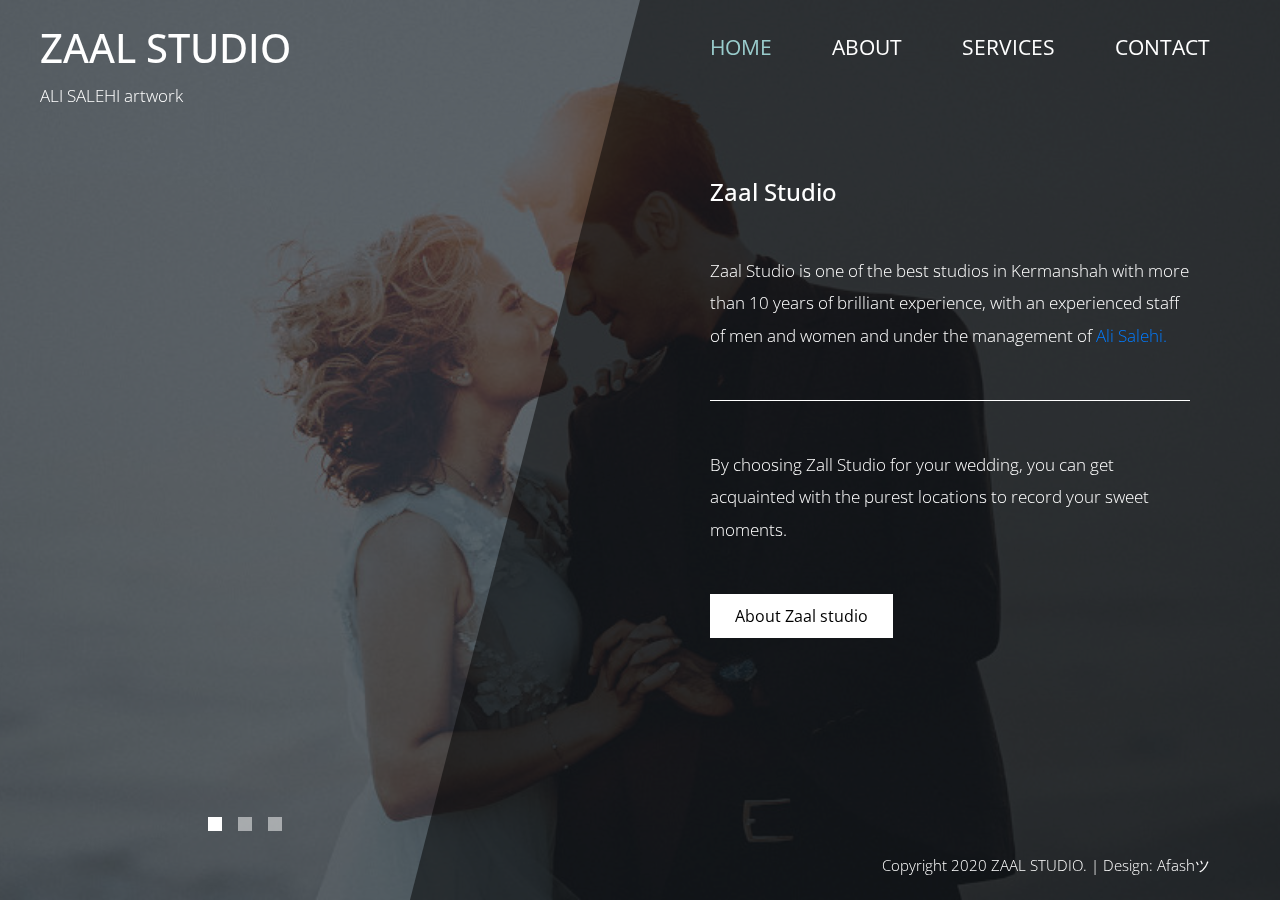
<file: index.html>
<!DOCTYPE html>
<html lang="en">

<head>
    <meta charset="UTF-8">
    <meta name="author" content="Afash">
    <meta name="viewport" content="width=device-width, initial-scale=1.0">
    <meta http-equiv="X-UA-Compatible" content="ie=edge">
    <title>ZAAL studio</title>
    <link href="https://fonts.googleapis.com/css?family=Open+Sans:300,400" rel="stylesheet" /> <!-- https://fonts.google.com/ -->
    <link href="css/bootstrap.min.css" rel="stylesheet" /> <!-- https://getbootstrap.com/ -->
    <link href="fontawesome/css/all.min.css" rel="stylesheet" /> <!-- https://fontawesome.com/ -->
    <link href="css/templatemo-diagoona.css" rel="stylesheet" />
<!--

Template by Afash

https://afash.ir/

-->
</head>

<body>
    <div class="tm-container">        
        <div>
            <div class="tm-row pt-4">
                <div class="tm-col-left">
                    <div class="tm-site-header media">
                        <!-- <i class="fas fa-umbrella-beach fa-3x mt-1 tm-logo"></i> -->
                        <div class="media-body">
                            <h1 class="tm-sitename text-uppercase">ZAAL STUDIO</h1>
                            <p class="tm-slogon">ALI SALEHI artwork</p>
                        </div>        
                    </div>
                </div>
                <div class="tm-col-right">
                    <nav class="navbar navbar-expand-lg" id="tm-main-nav">
                        <button class="navbar-toggler toggler-example mr-0 ml-auto" type="button" 
                            data-toggle="collapse" data-target="#navbar-nav" 
                            aria-controls="navbar-nav" aria-expanded="false" aria-label="Toggle navigation">
                            <span><i class="fas fa-bars"></i></span>
                        </button>
                        <div class="collapse navbar-collapse tm-nav" id="navbar-nav">
                            <ul class="navbar-nav text-uppercase">
                                <li class="nav-item active">
                                    <a class="nav-link tm-nav-link" href="#">Home <span class="sr-only">(current)</span></a>
                                </li>
                                <li class="nav-item">
                                    <a class="nav-link tm-nav-link" href="about.html">About</a>
                                </li>
                                <li class="nav-item">
                                    <a class="nav-link tm-nav-link" href="services.html">Services</a>
                                </li>                            
                                <li class="nav-item">
                                    <a class="nav-link tm-nav-link" href="contact.html">Contact</a>
                                </li>
                            </ul>                            
                        </div>                        
                    </nav>
                </div>
            </div>
            
            <div class="tm-row">
                <div class="tm-col-left"></div>
                <main class="tm-col-right">
                    <section class="tm-content">
                        <h2 class="mb-5 tm-content-title">Zaal Studio</h2>
                        <p class="mb-5">Zaal Studio is one of the best studios in Kermanshah with more than 10 years of brilliant experience, with an experienced staff of men and women and under the management of <a target="_blank" href="https://instagram.com/thealisalehi/">Ali Salehi.</a></p>
                        <hr class="mb-5">
                        <p class="mb-5">By choosing Zall Studio for your wedding, you can get acquainted with the purest locations to record your sweet moments.</p>                        
                        <a href="about.html" class="btn btn-primary">About Zaal studio</a>
                    </section>
                </main>
            </div>
        </div>        

        <div class="tm-row">
            <div class="tm-col-left text-center">            
                <ul class="tm-bg-controls-wrapper">
                    <li class="tm-bg-control active" data-id="0"></li>
                    <li class="tm-bg-control" data-id="1"></li>
                    <li class="tm-bg-control" data-id="2"></li>
                </ul>            
            </div>        
            <div class="tm-col-right tm-col-footer">
                <footer class="tm-site-footer text-right">
                    <p class="mb-0">Copyright 2020 ZAAL STUDIO. 
                    
                    | Design: <a rel="nofollow" target="_blank" href="https://afash.ir/" class="tm-text-link">Afash‌‌ツ</a></p>
                </footer>
            </div>  
        </div>

        <!-- Diagonal background design -->
        <div class="tm-bg">
            <div class="tm-bg-left"></div>
            <div class="tm-bg-right"></div>
        </div>
    </div>

    <script src="js/jquery-3.4.1.min.js"></script>
    <script src="js/bootstrap.min.js"></script>
    <script src="js/jquery.backstretch.min.js"></script>
    <script src="js/templatemo-script.js"></script>
</body>
</html>
</file>
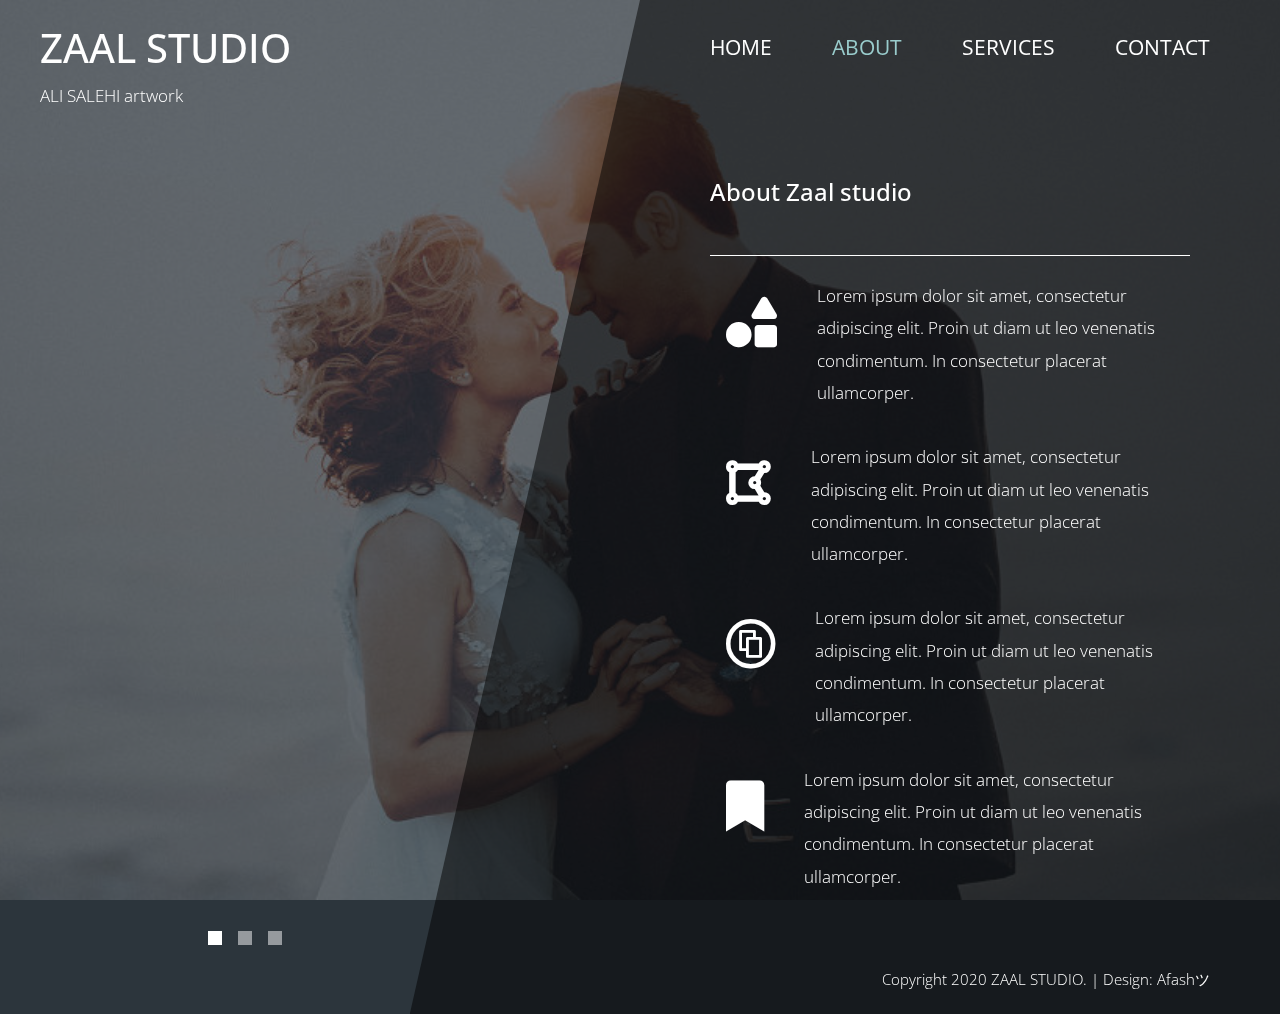
<file: about.html>
<!DOCTYPE html>
<html lang="en">

<head>
    <meta charset="UTF-8">
    <meta name="author" content="Afash">
    <meta name="viewport" content="width=device-width, initial-scale=1.0">
    <meta http-equiv="X-UA-Compatible" content="ie=edge">
    <title>About Zaal studio</title>
    <link href="https://fonts.googleapis.com/css?family=Open+Sans:300,400" rel="stylesheet" /> <!-- https://fonts.google.com/ -->
    <link href="css/bootstrap.min.css" rel="stylesheet" /> <!-- https://getbootstrap.com/ -->
    <link href="fontawesome/css/all.min.css" rel="stylesheet" /> <!-- https://fontawesome.com/ -->
    <link href="css/templatemo-diagoona.css" rel="stylesheet" />
<!--

Template by Afash

https://afash.ir/

-->
</head>

<body>
    <div class="tm-container">        
        <div>
            <div class="tm-row pt-4">
                <div class="tm-col-left">
                    <div class="tm-site-header media">
                        <!-- <i class="fas fa-umbrella-beach fa-3x mt-1 tm-logo"></i> -->
                        <div class="media-body">
                            <h1 class="tm-sitename text-uppercase">ZAAL STUDIO</h1>
                            <p class="tm-slogon">ALI SALEHI artwork</p>
                        </div>        
                    </div>
                </div>
                <div class="tm-col-right">
                    <nav class="navbar navbar-expand-lg" id="tm-main-nav">
                        <button class="navbar-toggler toggler-example mr-0 ml-auto" type="button" 
                            data-toggle="collapse" data-target="#navbar-nav" 
                            aria-controls="navbar-nav" aria-expanded="false" aria-label="Toggle navigation">
                            <span><i class="fas fa-bars"></i></span>
                        </button>
                        <div class="collapse navbar-collapse tm-nav" id="navbar-nav">
                            <ul class="navbar-nav text-uppercase">
                                <li class="nav-item">
                                    <a class="nav-link tm-nav-link" href="index.html">Home</a>
                                </li>
                                <li class="nav-item active">
                                    <a class="nav-link tm-nav-link" href="about.html">About <span class="sr-only">(current)</span></a>
                                </li>
                                <li class="nav-item">
                                    <a class="nav-link tm-nav-link" href="services.html">Services</a>
                                </li>                            
                                <li class="nav-item">
                                    <a class="nav-link tm-nav-link" href="contact.html">Contact</a>
                                </li>
                            </ul>                            
                        </div>                        
                    </nav>
                </div>
            </div>
            
            <div class="tm-row">
                <div class="tm-col-left"></div>
                <main class="tm-col-right">
                    <section class="tm-content tm-about">
                        <h2 class="mb-5 tm-content-title">About Zaal studio</h2>
                        <hr class="mb-4">
                        <div class="media my-3">
                            <i class="fas fa-shapes fa-3x p-3 mr-4"></i>
                            <div class="media-body">
                                <p> Lorem ipsum dolor sit amet, consectetur adipiscing elit. Proin ut diam ut leo venenatis condimentum. In consectetur placerat ullamcorper.</p>
                            </div> 
                        </div>
                        <div class="media my-3">
                            <i class="fas fa-draw-polygon fa-3x p-3 mr-4"></i>
                            <div class="media-body">
                                <p> Lorem ipsum dolor sit amet, consectetur adipiscing elit. Proin ut diam ut leo venenatis condimentum. In consectetur placerat ullamcorper.</p>
                            </div> 
                        </div>
                        <div class="media my-3">
                            <i class="fab fa-creative-commons-share fa-3x p-3 mr-4"></i>
                            <div class="media-body">
                                <p> Lorem ipsum dolor sit amet, consectetur adipiscing elit. Proin ut diam ut leo venenatis condimentum. In consectetur placerat ullamcorper.</p>
                            </div> 
                        </div>
                        <div class="media my-3">
                            <i class="fas fa-bookmark fa-3x p-3 mr-4"></i>
                            <div class="media-body">
                                <p> Lorem ipsum dolor sit amet, consectetur adipiscing elit. Proin ut diam ut leo venenatis condimentum. In consectetur placerat ullamcorper.</p>
                            </div> 
                        </div>                        
                    </section>
                </main>
            </div>
        </div>        

        <div class="tm-row">
            <div class="tm-col-left text-center">            
                <ul class="tm-bg-controls-wrapper">
                    <li class="tm-bg-control active" data-id="0"></li>
                    <li class="tm-bg-control" data-id="1"></li>
                    <li class="tm-bg-control" data-id="2"></li>
                </ul>            
            </div>        
            <div class="tm-col-right tm-col-footer">
                <footer class="tm-site-footer text-right">
                    <p class="mb-0">Copyright 2020 ZAAL STUDIO. 
                    
                        | Design: <a rel="nofollow" target="_blank" href="https://afash.ir/" class="tm-text-link">Afash‌‌ツ</a></p>
                </footer>
            </div>   
        </div>        

        <!-- Diagonal background design -->
        <div class="tm-bg">
            <div class="tm-bg-left"></div>
            <div class="tm-bg-right"></div>
        </div>
    </div>

    <script src="js/jquery-3.4.1.min.js"></script>
    <script src="js/bootstrap.min.js"></script>
    <script src="js/jquery.backstretch.min.js"></script>
    <script src="js/templatemo-script.js"></script>
</body>
</html>
</file>
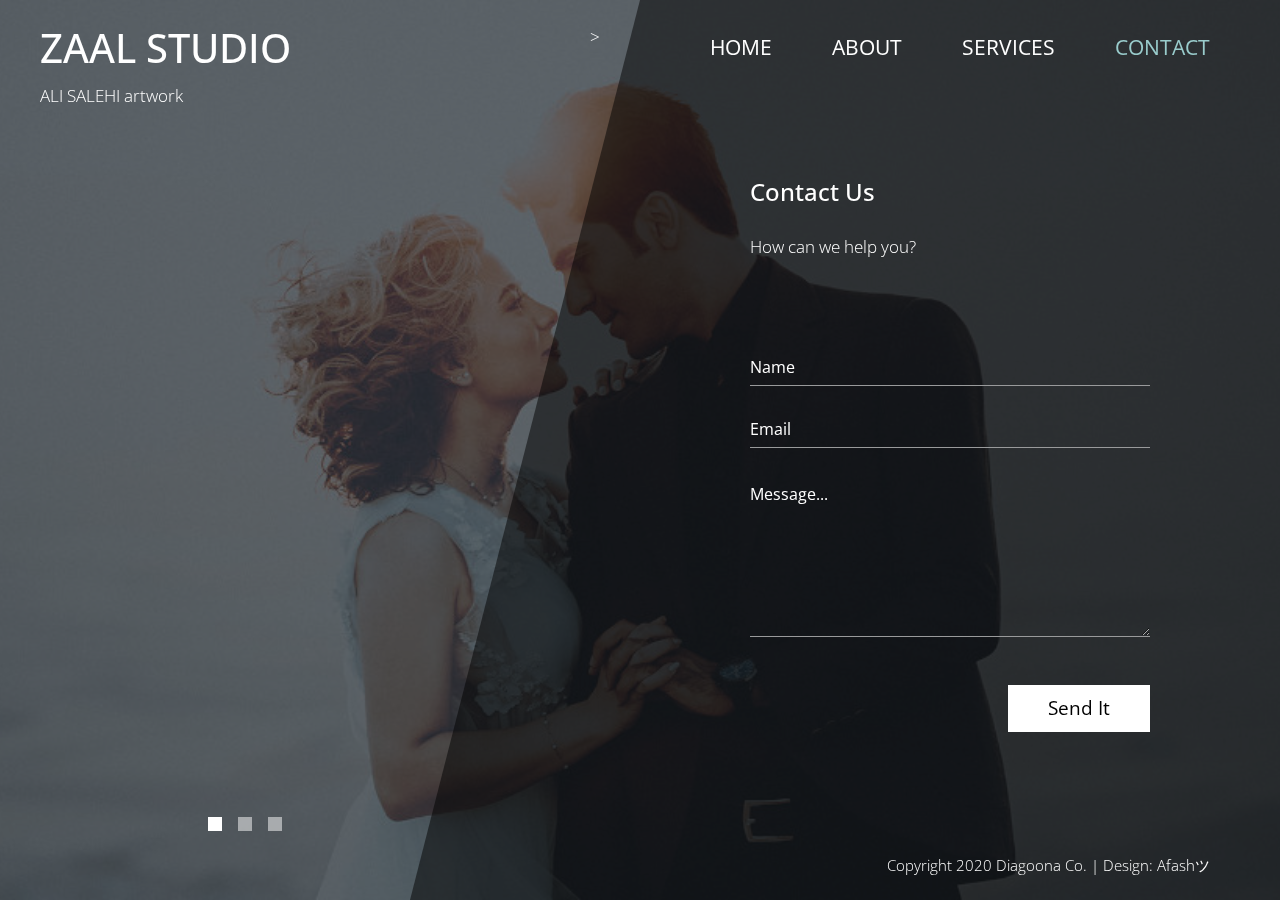
<file: contact.html>
<!DOCTYPE html>
<html lang="en">

<head>
    <meta charset="UTF-8">
    <meta name="viewport" content="width=device-width, initial-scale=1.0">
    <meta http-equiv="X-UA-Compatible" content="ie=edge">
    <title>Diagoona Template - Contact page</title>
    <link href="https://fonts.googleapis.com/css?family=Open+Sans:300,400" rel="stylesheet" /> <!-- https://fonts.google.com/ -->
    <link href="css/bootstrap.min.css" rel="stylesheet" /> <!-- https://getbootstrap.com/ -->
    <link href="fontawesome/css/all.min.css" rel="stylesheet" /> <!-- https://fontawesome.com/ -->
    <link href="css/templatemo-diagoona.css" rel="stylesheet" />
<!--

Template by Afash

https://afash.ir/

-->
</head>
<body>
    <div class="tm-container">
        <div>
            <div class="tm-row pt-4">
                <div class="tm-col-left">
                    <div class="tm-site-header media">
                        <!-- <i class="fas fa-umbrella-beach fa-3x mt-1 tm-logo"></i> -->
                        <div class="media-body">
                            <h1 class="tm-sitename text-uppercase">ZAAL STUDIO</h1>
                            <p class="tm-slogon">ALI SALEHI artwork</p>
                        </div>>        
                    </div>
                </div>
                <div class="tm-col-right">
                    <nav class="navbar navbar-expand-lg" id="tm-main-nav">
                        <button class="navbar-toggler toggler-example mr-0 ml-auto" type="button" 
                            data-toggle="collapse" data-target="#navbar-nav" 
                            aria-controls="navbar-nav" aria-expanded="false" aria-label="Toggle navigation">
                            <span><i class="fas fa-bars"></i></span>
                        </button>
                        <div class="collapse navbar-collapse tm-nav" id="navbar-nav">
                            <ul class="navbar-nav text-uppercase">
                                <li class="nav-item">
                                    <a class="nav-link tm-nav-link" href="index.html">Home</a>
                                </li>
                                <li class="nav-item">
                                    <a class="nav-link tm-nav-link" href="about.html">About</a>
                                </li>
                                <li class="nav-item">
                                    <a class="nav-link tm-nav-link" href="services.html">Services</a>
                                </li>                            
                                <li class="nav-item active">
                                    <a class="nav-link tm-nav-link" href="contact.html">Contact <span class="sr-only">(current)</span></a>
                                </li>
                            </ul>                            
                        </div>                        
                    </nav>
                </div>
            </div>
            
            <div class="tm-row">
                <div class="tm-col-left"></div>
                <main class="tm-col-right tm-contact-main"> <!-- Content -->
                    <section class="tm-content tm-contact">
                        <h2 class="mb-4 tm-content-title">Contact Us</h2>
                        <p class="mb-85">How can we help you?</p>
                        <form id="contact-form" action="" method="POST">
                            <div class="form-group mb-4">
                                <input type="text" name="name" class="form-control" placeholder="Name" required="" />
                            </div>
                            <div class="form-group mb-4">
                                <input type="email" name="email" class="form-control" placeholder="Email" required="" />
                            </div>
                            <div class="form-group mb-5">
                                <textarea rows="6" name="message" class="form-control" placeholder="Message..." required=""></textarea>
                            </div>
                            <div class="text-right">
                                <button type="submit" class="btn btn-big btn-primary">Send It</button>
                            </div>
                        </form>
                    </section>
                </main>
            </div>
        </div>        

        <div class="tm-row">
            <div class="tm-col-left text-center">            
                <ul class="tm-bg-controls-wrapper">
                    <li class="tm-bg-control active" data-id="0"></li>
                    <li class="tm-bg-control" data-id="1"></li>
                    <li class="tm-bg-control" data-id="2"></li>
                </ul>            
            </div>        
            <div class="tm-col-right tm-col-footer">
                <footer class="tm-site-footer text-right">
                    <p class="mb-0">Copyright 2020 Diagoona Co. 
                    
                        | Design: <a rel="nofollow" target="_blank" href="https://afash.ir/" class="tm-text-link">Afash‌‌ツ</a></p>
                </footer>
            </div>  
        </div>

        <div class="tm-bg"> <!-- Afash bg -->
            <div class="tm-bg-left"></div>
            <div class="tm-bg-right"></div>
        </div>
    </div>

    <script src="js/jquery-3.4.1.min.js"></script>
    <script src="js/bootstrap.min.js"></script>
    <script src="js/jquery.backstretch.min.js"></script>
    <script src="js/templatemo-script.js"></script>
</body>
</html>
</file>
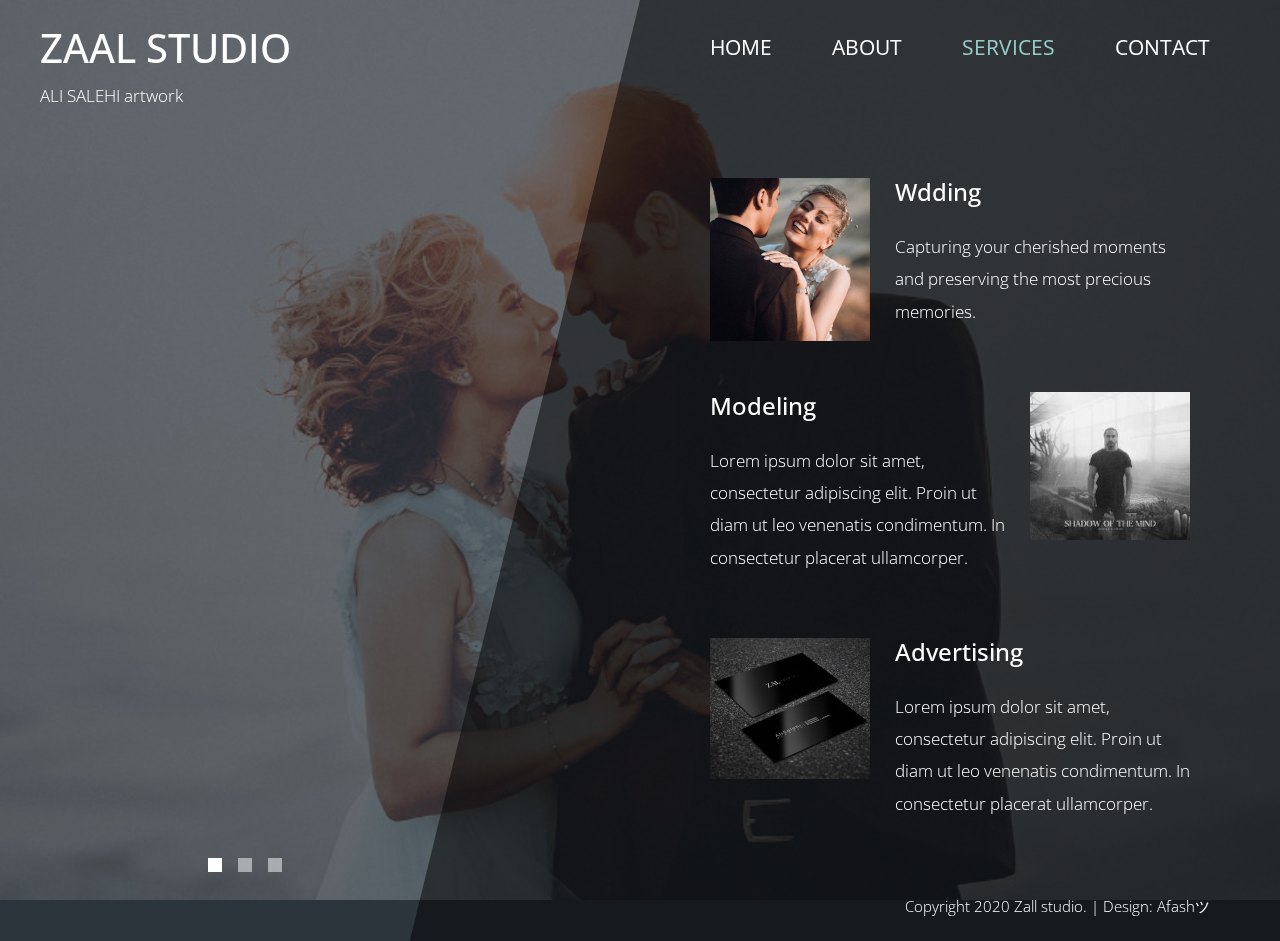
<file: services.html>
<!DOCTYPE html>
<html lang="en">

<head>
    <meta charset="UTF-8">
    <meta name="viewport" content="width=device-width, initial-scale=1.0">
    <meta http-equiv="X-UA-Compatible" content="ie=edge">
    <title>Diagoona - Services Page</title>
    <link href="https://fonts.googleapis.com/css?family=Open+Sans:300,400" rel="stylesheet" /> <!-- https://fonts.google.com/ -->
    <link href="css/bootstrap.min.css" rel="stylesheet" /> <!-- https://getbootstrap.com/ -->
    <link href="fontawesome/css/all.min.css" rel="stylesheet" /> <!-- https://fontawesome.com/ -->
    <link href="css/templatemo-diagoona.css" rel="stylesheet" />
<!--
    
Template by Afash

https://afash.ir/

-->
</head>

<body>
    <div class="tm-container">        
        <div>
            <div class="tm-row pt-4">
                <div class="tm-col-left">
                    <div class="tm-site-header media">
                        <!-- <i class="fas fa-umbrella-beach fa-3x mt-1 tm-logo"></i> -->
                        <div class="media-body">
                            <h1 class="tm-sitename text-uppercase">ZAAL STUDIO</h1>
                            <p class="tm-slogon">ALI SALEHI artwork</p>
                        </div>        
                    </div>
                </div>
                <div class="tm-col-right">
                    <nav class="navbar navbar-expand-lg" id="tm-main-nav">
                        <button class="navbar-toggler toggler-example mr-0 ml-auto" type="button" 
                            data-toggle="collapse" data-target="#navbar-nav" 
                            aria-controls="navbar-nav" aria-expanded="false" aria-label="Toggle navigation">
                            <span><i class="fas fa-bars"></i></span>
                        </button>
                        <div class="collapse navbar-collapse tm-nav" id="navbar-nav">
                            <ul class="navbar-nav text-uppercase">
                                <li class="nav-item">
                                    <a class="nav-link tm-nav-link" href="index.html">Home</a>
                                </li>
                                <li class="nav-item">
                                    <a class="nav-link tm-nav-link" href="about.html">About</a>
                                </li>
                                <li class="nav-item active">
                                    <a class="nav-link tm-nav-link" href="services.html">Services <span class="sr-only">(current)</span></a>
                                </li>                            
                                <li class="nav-item">
                                    <a class="nav-link tm-nav-link" href="contact.html">Contact</a>
                                </li>
                            </ul>                            
                        </div>                        
                    </nav>
                </div>
            </div>
            
            <div class="tm-row">
                <div class="tm-col-left"></div>
                <main class="tm-col-right">
                    <section class="tm-content">
                        <div class="media my-3 mb-5 tm-service-media tm-service-media-img-l">
                            <img src="img/services-1.jpg" alt="Image" class="tm-service-img">
                            <div class="media-body tm-service-text">
                                <h2 class="mb-4 tm-content-title">Wdding</h2>
                                <p>Capturing your cherished moments and preserving the most precious memories.</p>
                            </div> 
                        </div>
                        <div class="media my-3 mb-5 tm-service-media">                            
                            <div class="media-body tm-service-text">
                                <h2 class="mb-4 tm-content-title">Modeling</h2>
                                <p> Lorem ipsum dolor sit amet, consectetur adipiscing elit. Proin ut diam ut leo venenatis condimentum. In consectetur placerat ullamcorper.</p>
                            </div> 
                            <img src="img/services-2.jpg" alt="Image" class="tm-service-img-r">
                        </div>
                        <div class="media my-3 tm-service-media tm-service-media-img-l">
                            <img src="img/services-3.jpg" alt="Image" class="tm-service-img">
                            <div class="media-body tm-service-text">
                                <h2 class="mb-4 tm-content-title">Advertising</h2>
                                <p> Lorem ipsum dolor sit amet, consectetur adipiscing elit. Proin ut diam ut leo venenatis condimentum. In consectetur placerat ullamcorper.</p>
                            </div> 
                        </div>                      
                    </section>
                </main>
            </div>
        </div>        

        <div class="tm-row">
            <div class="tm-col-left text-center">            
                <ul class="tm-bg-controls-wrapper">
                    <li class="tm-bg-control active" data-id="0"></li>
                    <li class="tm-bg-control" data-id="1"></li>
                    <li class="tm-bg-control" data-id="2"></li>
                </ul>            
            </div>        
            <div class="tm-col-right tm-col-footer">
                <footer class="tm-site-footer text-right">
                    <p class="mb-0">Copyright 2020 Zall studio. 
                    
                        | Design: <a rel="nofollow" target="_blank" href="https://afash.ir/" class="tm-text-link">Afash‌‌ツ</a></p>
                    </footer>
            </div>  
        </div>        

        <!-- Diagonal background design -->
        <div class="tm-bg">
            <div class="tm-bg-left"></div>
            <div class="tm-bg-right"></div>
        </div>
    </div>

    <script src="js/jquery-3.4.1.min.js"></script>
    <script src="js/bootstrap.min.js"></script>
    <script src="js/jquery.backstretch.min.js"></script>
    <script src="js/templatemo-script.js"></script>
</body>

</html>
</file>
<file: css/templatemo-diagoona.css>
/*

Template by Afash

http://afash.ir/

*/

body {
    font-family: 'Open Sans', Arial, sans-serif;
    font-size: 17px;
    font-weight: 300;
    overflow-x: hidden;
    color: white;
    background-color: #2C353C;
}

a { 
    transition: all 0.3s ease; 
    text-decoration: none;
}

ul { padding: 0; }
a:hover { text-decoration: none; }
button:focus { outline: none; }
p { line-height: 1.9; }
.tm-logo { margin-right: 20px; }
.tm-slogan { font-size: 0.8rem; }

/* Navigation */
.navbar-toggler {
    padding: 8px 15px;
    border: 0;
    border-radius: 0;
    transform: skewX(-15deg);
    background-color: rgba(0,0,0,0.5);
    color: white;    
}

.navbar-toggler i { transform: skewX(15deg); }

.navbar-expand-lg {
    padding-left: 0;
    padding-right: 0;
}

.navbar-expand-lg .navbar-nav .nav-link { padding: 0; }

.navbar-expand-lg .navbar-nav .tm-nav-link {
    font-size: 1.3rem;
    font-weight: 400;
    color: white;    
    padding-bottom: 30px;    
}

.nav-item { margin-right: 60px; }

.nav-item:last-child { margin-right: 0; }

.nav-item.active .tm-nav-link,
.nav-item:hover .tm-nav-link {
    color: #9CC;
}

/* Page Background */
.tm-bg {
    position: absolute;
    left: 0;
    right: 0;
    width: 100%;
    height: 100%;
    display: flex;
    z-index: -1000;
}

.tm-bg-left,
.tm-bg-right {
    position: relative;
    width: 50%;
    height: 100%;
}

.tm-bg-right { background-color: rgba(0,0,0,0.5); }

.tm-bg-left {
    border-right: 230px solid rgba(0,0,0,0.5);
    border-top: 100vh solid transparent;
}

.tm-bg-controls-wrapper {
    display: inline-block;
    margin-left: -150px;
}

.tm-bg-control {
    display: inline-block;
    width: 14px;
    height: 14px;
    background-color: rgba(255,255,255,0.5);
    margin: 6px;
    cursor: pointer;
}

.tm-bg-control.active,
.tm-bg-control:hover {
    background-color: white;
}

.tm-container {
    width: 100%;
    height: 100%;
    min-height: 100vh;
    position: relative;
    display: flex;
    flex-direction: column;
    justify-content: space-between;  
}

.tm-row { display: flex; }

.tm-col-left {
    width: 50%;
    height: 100%;
    padding-left: 40px;  
    padding-right: 40px;
}

.tm-col-right {
    width: 50%;
    height: 100%;
    padding-left: 70px;
    padding-right: 70px;
}

.tm-content {
    max-width: 660px;
    margin-top: 50px;
    padding-right: 20px;
}

.tm-about { max-width: 525px; }

::-webkit-scrollbar {
    -webkit-appearance: none;
    width: 10px;
}
  
::-webkit-scrollbar-thumb {
    border-radius: 5px;
    background-color: rgba(255,255,255,.8);
    box-shadow: 0 0 1px rgba(255,255,255,.8);
}

.tm-content-title { font-size: 1.5rem; }
hr { border-top: 1px solid white; }

.btn {
    padding: 10px 25px;
    border-radius: 0;
}

.btn-big {
    padding: 9px 40px;
    font-size: 1.2rem;;
}

.btn-primary {
    background-color: white;
    color: black;
    border: 0;
}

.btn-primary:hover {
    background-color: #9CC;
    color: black;
}

.tm-site-footer {
    padding: 40px 0 20px;
    max-width: 660px;
    font-size: 0.95rem;
}

.tm-col-footer { padding-left: 0; }
.tm-text-link { color: white; }

.tm-text-link:hover,
.tm-text-link:focus {
    color: #9CC;
}

/* Service */ 
.tm-service-text { max-width: 365px; }
.tm-service-img { margin-right: 25px; }
.tm-service-img-r { margin-left: 25px; }

/* Contact */
.form-control,
textarea {    
    color: white;
    background-color: transparent;
    background-clip: padding-box;
    border: none;
    border-bottom: 1px solid #999A9B;
    border-radius: 0;
    transition: border-color 0.15s ease-in-out, box-shadow 0.15s ease-in-out;
    padding: 10px 0;
    font-family: 'Open Sans', Arial, sans-serif;
    font-size: 1rem;
    font-weight: 400;
    line-height: 1.5;
}

.form-control:focus {
    color: white;
    background-color: transparent;    
    box-shadow: none;
    border-color: #9CC;
    outline: none;
}

.mb-85 { margin-bottom: 85px; }
.tm-contact-main { max-width: 690px; }

.tm-contact {
    max-width: 420px;
    margin-left: auto;
    margin-right: auto;
}

.form-control::-webkit-input-placeholder { color: white; } /* Edge */  
.form-control:-ms-input-placeholder { color: white; } /* Internet Explorer 10-11 */  
.form-control::placeholder { color: white; }

@media (max-width: 1200px) {
    .nav-item { margin-right: 30px; }

    .tm-page-right {
        padding-left: 30px;
        padding-right: 30px;
    }
}

@media (max-width: 992px) {    
    .tm-nav {
        position: absolute;
        background: rgba(0, 0, 0, 0.8);
        color: white;
        top: 44px;
        right: 4px;
    }

    .navbar-expand-lg .navbar-nav .tm-nav-link {
        color: white;
        font-size: 1.1rem;
        padding: 13px 20px;
    }

    .nav-item { margin-right: 0; }

    .nav-item.active .tm-nav-link,
    .nav-item:hover .tm-nav-link {
        color: #9CC;
    }

    .tm-content { margin-top: 20px; }
    .tm-site-footer { padding-top: 40px; }
    .tm-col-left { width: 40%; }

    .tm-col-right {
        width: 60%;
        padding-left: 100px;
        padding-right: 30px;
    }
    
    .tm-col-footer { padding-left: 0; }
}

@media (max-width: 768px) {
    .tm-row { flex-direction: column; }

    .tm-col-left,
    .tm-col-right,
    .tm-bg-left,
    .tm-bg-right {
        width: 100%;
    }

    #tm-main-nav {
        position: fixed;
        top: 50px;
        right: 40px;
        padding-bottom: 0;
    }  
    
    .tm-bg { flex-direction: column; }

    .tm-bg-left {
        height: 200px;        
        border-bottom: 50px solid rgba(0,0,0,0.5);
        border-right: 0;
        border-top: 0;
    }

    .tm-bg-right { height: calc(100% - 200px); }

    .tm-bg-controls-wrapper {
        margin-left: 0;
        margin-top: 50px;
    }

    .tm-content {
        max-height: none;
        margin-top: 40px;
    }

    .tm-col-right {
        padding-top: 40px;
        padding-left: 30px;
    }

    .tm-col-footer {
        padding-left: 10px;
        padding-right: 10px;
    }
}

@media (max-width: 460px) {
    .tm-logo { margin-right: 15px; }
    .tm-sitename { font-size: 1.8rem; }
    .tm-slogon { font-size: 0.8rem; }
}

@media (max-width: 450px), (min-width: 768px) and (max-width: 830px), (min-width: 992px) and (max-width: 1040px) {
    .tm-service-media { flex-direction: column; }
    .tm-service-media-img-l { flex-direction: column-reverse; }
    .tm-service-text { margin-top: 20px; }
    .tm-service-img { margin-right: 0; }
    .tm-service-img-r { margin-left: 0; }
}
</file>
